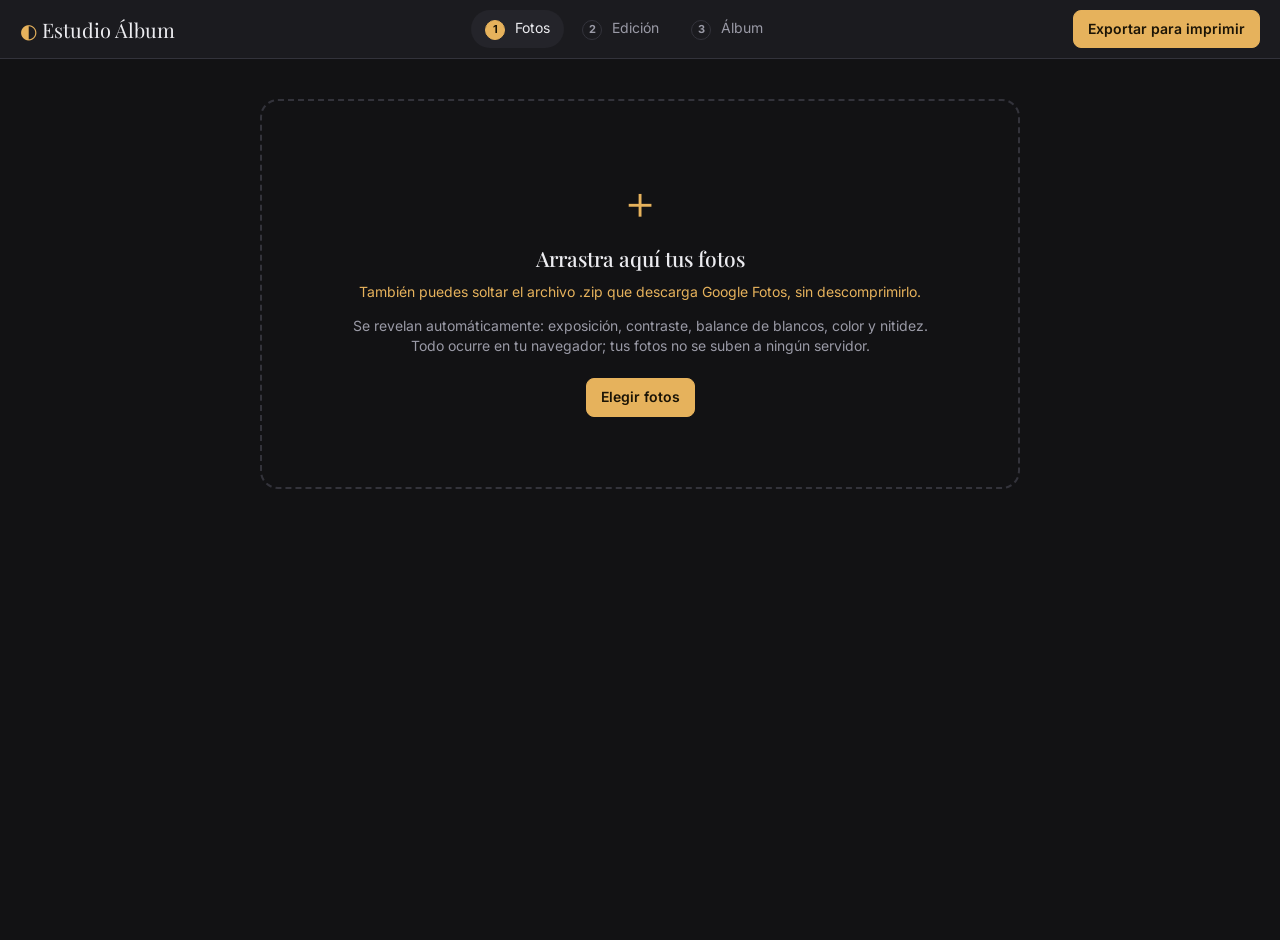
<file: index.html>
<!doctype html>
<html lang="es">
<head>
  <meta charset="utf-8">
  <meta name="viewport" content="width=device-width, initial-scale=1">
  <title>Estudio Álbum</title>
  <meta name="description" content="Mejora tus fotos automáticamente como un diseñador profesional y crea un álbum listo para imprimir.">
  <link rel="preconnect" href="https://fonts.googleapis.com">
  <link rel="preconnect" href="https://fonts.gstatic.com" crossorigin>
  <link href="https://fonts.googleapis.com/css2?family=Inter:wght@400;500;600&family=Playfair+Display:ital,wght@0,400;0,500;0,600;1,400&display=swap" rel="stylesheet">
  <link rel="stylesheet" href="css/styles.css">
</head>
<body>
  <header class="topbar">
    <div class="brand"><span class="logo">◐</span> Estudio Álbum</div>
    <nav class="steps" id="steps">
      <button data-view="photos" class="active"><b>1</b> Fotos</button>
      <button data-view="edit"><b>2</b> Edición</button>
      <button data-view="album"><b>3</b> Álbum</button>
    </nav>
    <button id="exportBtn" class="btn primary">Exportar para imprimir</button>
  </header>

  <main>
    <!-- 1 · FOTOS -->
    <section id="view-photos" class="view active">
      <div id="dropzone" class="dropzone">
        <div class="dz-inner">
          <div class="dz-icon">＋</div>
          <h1>Arrastra aquí tus fotos</h1>
          <p class="dz-note">También puedes soltar el archivo .zip que descarga Google Fotos, sin descomprimirlo.</p>
          <p>Se revelan automáticamente: exposición, contraste, balance de blancos, color y nitidez.<br>
            Todo ocurre en tu navegador; tus fotos no se suben a ningún servidor.</p>
          <label class="btn primary">Elegir fotos
            <input id="fileInput" type="file" accept="image/*,.zip,application/zip" multiple hidden>
          </label>
        </div>
      </div>

      <div id="library" class="library hidden">
        <div class="toolbar">
          <span id="photoCount" class="muted"></span>
          <label class="field-inline">Estilo para todas
            <select id="globalStyle"></select>
          </label>
          <button id="applyStyleAll" class="btn">Aplicar</button>
          <label class="field-inline">Ordenar
            <select id="sortSelect">
              <option value="date">Por fecha</option>
              <option value="name">Por nombre</option>
              <option value="score">Mejores primero</option>
            </select>
          </label>
          <label class="switch"><input type="checkbox" id="showOriginal"> Ver originales</label>
          <span class="spacer"></span>
          <label class="btn">Añadir fotos
            <input id="fileInput2" type="file" accept="image/*,.zip,application/zip" multiple hidden>
          </label>
          <button id="toAlbum" class="btn primary">Crear álbum →</button>
        </div>
        <div id="photoGrid" class="grid"></div>
      </div>
    </section>

    <!-- 2 · EDICIÓN -->
    <section id="view-edit" class="view">
      <div class="editor">
        <div class="stage">
          <div class="stage-bar">
            <button id="prevPhoto" class="btn icon" title="Anterior (←)">‹</button>
            <span id="editName" class="edit-name"></span>
            <button id="nextPhoto" class="btn icon" title="Siguiente (→)">›</button>
            <span class="spacer"></span>
            <label class="switch"><input type="checkbox" id="compareToggle" checked> Antes / después</label>
            <button id="focusToggle" class="btn" title="Haz clic en la foto para marcar lo más importante; el álbum encuadrará alrededor de ese punto">◎ Punto de interés</button>
          </div>
          <div class="canvas-wrap" id="canvasWrap">
            <div class="compare" id="compare">
              <canvas id="afterCanvas"></canvas>
              <canvas id="beforeCanvas"></canvas>
              <div class="divider" id="divider"><span>◂ ▸</span></div>
              <div class="tag tag-before">Original</div>
              <div class="tag tag-after">Mejorada</div>
              <div class="focus-marker" id="focusMarker"></div>
            </div>
            <div id="editEmpty" class="empty">Añade fotos en el paso 1 para editarlas.</div>
          </div>
          <div class="filmstrip" id="filmstrip"></div>
        </div>
        <aside class="panel">
          <h3>Estilo</h3>
          <div class="chips" id="styleChips"></div>
          <div id="sliders"></div>
          <div class="panel-actions">
            <button id="resetAdj" class="btn">Restablecer</button>
            <button id="copyAdj" class="btn">Aplicar a todas</button>
            <button id="downloadPhoto" class="btn primary wide">Descargar en alta resolución</button>
          </div>
        </aside>
      </div>
    </section>

    <!-- 3 · ÁLBUM -->
    <section id="view-album" class="view">
      <div class="album-layout">
        <aside class="panel">
          <h3>Portada</h3>
          <label class="field">Título <input id="setTitle" type="text"></label>
          <label class="field">Subtítulo / fecha <input id="setSubtitle" type="text" placeholder="Verano 2026"></label>
          <label class="field">Diseño de portada
            <select id="setCoverStyle">
              <option value="overlay">Foto a sangre con título</option>
              <option value="classic">Clásica (foto + título debajo)</option>
            </select>
          </label>
          <h3>Formato</h3>
          <label class="field">Tamaño <select id="setSize"></select></label>
          <label class="field">Fondo</label>
          <div class="swatches" id="themeSwatches"></div>
          <label class="field">Márgenes <span id="marginVal" class="muted"></span>
            <input id="setMargin" type="range" min="0" max="30" step="1">
          </label>
          <label class="field">Separación entre fotos <span id="gutterVal" class="muted"></span>
            <input id="setGutter" type="range" min="0" max="12" step="0.5">
          </label>
          <div class="panel-actions">
            <button id="autoLayout" class="btn primary wide">✦ Diseñar automáticamente</button>
            <button id="addPage" class="btn wide">+ Añadir página</button>
          </div>
          <p class="hint">Arrastra fotos desde la bandeja inferior a cualquier hueco, o entre huecos para intercambiarlas. Doble clic en una foto para editarla.</p>
        </aside>
        <div class="album-main">
          <div id="pages" class="pages"></div>
          <div class="tray-wrap">
            <div class="tray-title">Bandeja de fotos <span id="unusedInfo" class="muted"></span></div>
            <div class="tray" id="tray"></div>
          </div>
        </div>
      </div>
    </section>
  </main>

  <dialog id="exportDialog">
    <form method="dialog" class="dialog">
      <h2>Exportar para imprimir</h2>
      <label class="field">Formato
        <select id="expFormat">
          <option value="pdf">PDF para imprenta (recomendado)</option>
          <option value="jpg">Una imagen JPG por página</option>
        </select>
      </label>
      <label class="field">Resolución
        <select id="expDpi">
          <option value="300">300 ppp · calidad fotográfica</option>
          <option value="200">200 ppp · archivo más ligero</option>
        </select>
      </label>
      <label class="switch"><input type="checkbox" id="expBleed" checked> Incluir sangrado de 3 mm (lo piden la mayoría de imprentas)</label>
      <p id="expInfo" class="muted"></p>
      <div class="dialog-actions">
        <button value="cancel" class="btn">Cancelar</button>
        <button id="expGo" value="ok" class="btn primary">Exportar</button>
      </div>
    </form>
  </dialog>

  <div id="busy" class="busy hidden">
    <div class="busy-box">
      <div id="busyMsg">Procesando…</div>
      <div class="progress"><div id="busyBar"></div></div>
    </div>
  </div>
  <div id="toast" class="toast"></div>

  <script src="js/enhance.js"></script>
  <script src="js/album.js"></script>
  <script src="js/pdf.js"></script>
  <script src="js/zip.js"></script>
  <script src="js/app.js"></script>
</body>
</html>
</file>
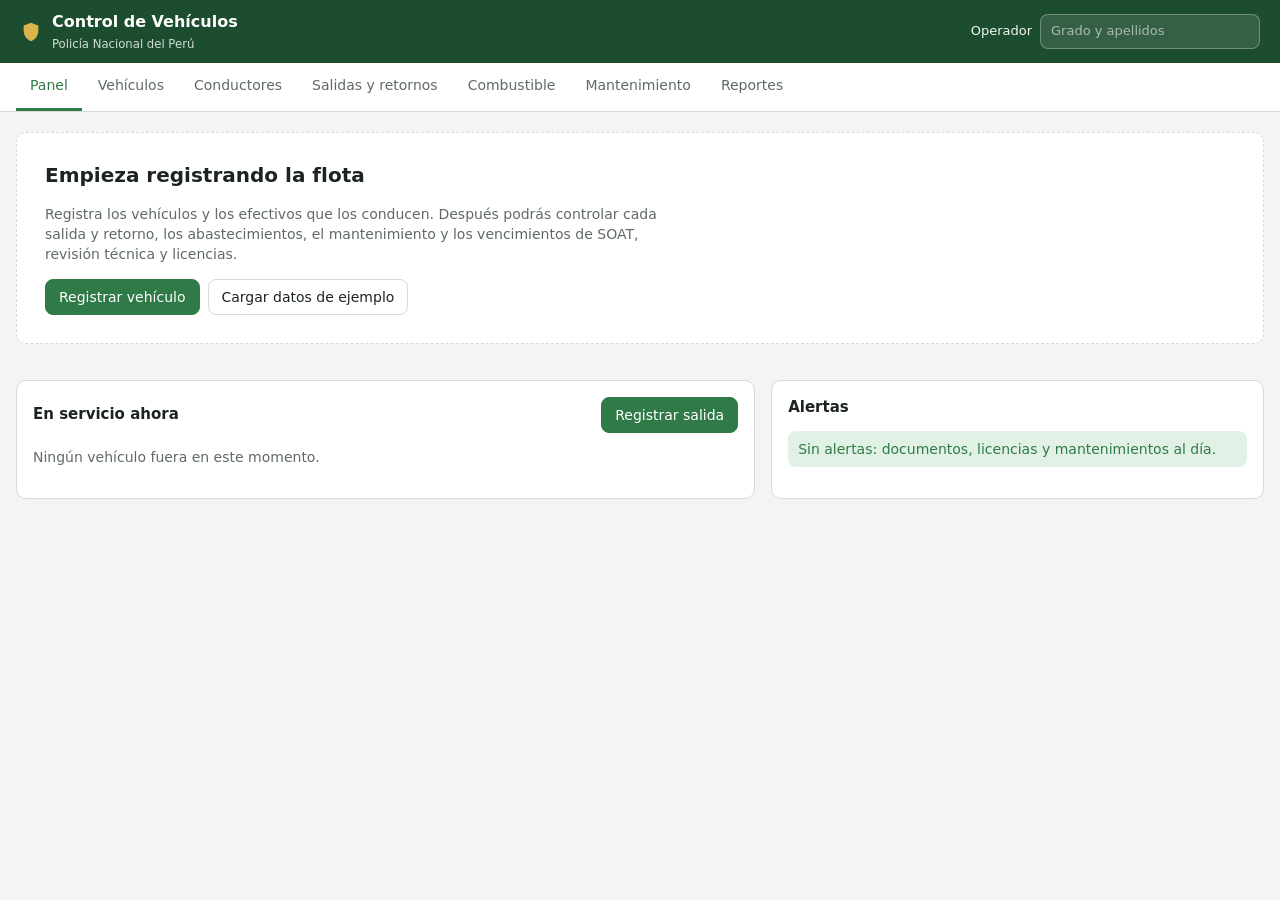
<file: control-vehiculos/index.html>
<!doctype html>
<html lang="es">
<head>
  <meta charset="utf-8">
  <meta name="viewport" content="width=device-width, initial-scale=1">
  <title>Control de Vehículos PNP</title>
  <meta name="description" content="Control de la flota vehicular policial: vehículos, conductores, salidas y retornos, combustible, mantenimiento y alertas de vencimiento.">
  <link rel="stylesheet" href="css/styles.css">
</head>
<body>
  <header class="topbar">
    <div class="brand">
      <span class="logo" aria-hidden="true">
        <svg viewBox="0 0 24 24" width="22" height="22"><path d="M12 2 4 5v6c0 5 3.4 9.4 8 11 4.6-1.6 8-6 8-11V5l-8-3Z" fill="currentColor"/></svg>
      </span>
      <div>
        <strong>Control de Vehículos</strong>
        <small>Policía Nacional del Perú</small>
      </div>
    </div>
    <label class="operador">Operador
      <input id="operador" placeholder="Grado y apellidos" autocomplete="off">
    </label>
  </header>

  <nav class="tabs" id="tabs">
    <button data-view="panel" class="active">Panel</button>
    <button data-view="vehiculos">Vehículos</button>
    <button data-view="conductores">Conductores</button>
    <button data-view="salidas">Salidas y retornos</button>
    <button data-view="combustible">Combustible</button>
    <button data-view="mantenimiento">Mantenimiento</button>
    <button data-view="reportes">Reportes</button>
  </nav>

  <main>
    <div id="storageWarn" class="banner hidden">
      Este navegador no permite guardar datos: lo que registres se perderá al cerrar la página.
      Usa «Reportes → Copia de seguridad» para descargar tus datos.
    </div>

    <!-- PANEL -->
    <section id="view-panel" class="view active">
      <div id="empty" class="empty hidden">
        <h1>Empieza registrando la flota</h1>
        <p>Registra los vehículos y los efectivos que los conducen. Después podrás controlar cada salida y
          retorno, los abastecimientos, el mantenimiento y los vencimientos de SOAT, revisión técnica y licencias.</p>
        <div class="row">
          <button class="btn primary" data-action="nuevo-vehiculo">Registrar vehículo</button>
          <button class="btn" id="demoBtn">Cargar datos de ejemplo</button>
        </div>
      </div>
      <div id="kpis" class="kpis"></div>
      <div class="cols">
        <div class="card">
          <div class="card-head"><h2>En servicio ahora</h2>
            <button class="btn primary" data-action="nueva-salida">Registrar salida</button></div>
          <div id="enServicio"></div>
        </div>
        <div class="card">
          <div class="card-head"><h2>Alertas</h2><span id="alertCount" class="muted"></span></div>
          <ul id="alertas" class="alerts"></ul>
        </div>
      </div>
    </section>

    <!-- VEHÍCULOS -->
    <section id="view-vehiculos" class="view">
      <div class="toolbar">
        <input type="search" id="qVeh" placeholder="Buscar placa, marca, unidad…">
        <select id="fEstado"><option value="">Todos los estados</option></select>
        <span class="spacer"></span>
        <button class="btn" data-export="vehiculos">Exportar CSV</button>
        <button class="btn primary" data-action="nuevo-vehiculo">Nuevo vehículo</button>
      </div>
      <div class="table-wrap"><table id="tVeh"></table></div>
    </section>

    <!-- CONDUCTORES -->
    <section id="view-conductores" class="view">
      <div class="toolbar">
        <input type="search" id="qCond" placeholder="Buscar CIP, apellidos, unidad…">
        <label class="switch"><input type="checkbox" id="fInactivos"> Mostrar inactivos</label>
        <span class="spacer"></span>
        <button class="btn" data-export="conductores">Exportar CSV</button>
        <button class="btn primary" data-action="nuevo-conductor">Nuevo efectivo</button>
      </div>
      <div class="table-wrap"><table id="tCond"></table></div>
    </section>

    <!-- SALIDAS -->
    <section id="view-salidas" class="view">
      <div class="toolbar">
        <input type="search" id="qMov" placeholder="Buscar placa, conductor, misión…">
        <select id="fMov">
          <option value="">Todas</option>
          <option value="abiertas">Sin retorno</option>
          <option value="cerradas">Con retorno</option>
        </select>
        <span class="spacer"></span>
        <button class="btn" data-export="movimientos">Exportar CSV</button>
        <button class="btn primary" data-action="nueva-salida">Registrar salida</button>
      </div>
      <div class="table-wrap"><table id="tMov"></table></div>
    </section>

    <!-- COMBUSTIBLE -->
    <section id="view-combustible" class="view">
      <div class="toolbar">
        <input type="search" id="qComb" placeholder="Buscar placa, vale, grifo…">
        <span class="spacer"></span>
        <button class="btn" data-export="combustible">Exportar CSV</button>
        <button class="btn primary" data-action="nuevo-combustible">Registrar abastecimiento</button>
      </div>
      <div class="table-wrap"><table id="tComb"></table></div>
    </section>

    <!-- MANTENIMIENTO -->
    <section id="view-mantenimiento" class="view">
      <div class="toolbar">
        <input type="search" id="qMant" placeholder="Buscar placa, taller, trabajo…">
        <span class="spacer"></span>
        <button class="btn" data-export="mantenimientos">Exportar CSV</button>
        <button class="btn primary" data-action="nuevo-mantenimiento">Registrar mantenimiento</button>
      </div>
      <div class="table-wrap"><table id="tMant"></table></div>
    </section>

    <!-- REPORTES -->
    <section id="view-reportes" class="view">
      <div class="card">
        <div class="card-head"><h2>Uso de la flota por periodo</h2></div>
        <div class="toolbar">
          <label class="field-inline">Desde <input type="date" id="rDesde"></label>
          <label class="field-inline">Hasta <input type="date" id="rHasta"></label>
          <span class="spacer"></span>
          <button class="btn" id="rCsv">Exportar CSV</button>
          <button class="btn" id="rPrint">Imprimir</button>
        </div>
        <div class="table-wrap"><table id="tRep"></table></div>
      </div>

      <div class="cols">
        <div class="card">
          <div class="card-head"><h2>Parámetros</h2></div>
          <form id="cfgForm" class="form-grid">
            <label>Mantenimiento preventivo cada (km)<input type="number" name="intervaloMantKm" min="500" step="500"></label>
            <label>Avisar vencimientos con (días)<input type="number" name="diasAviso" min="1" max="180"></label>
            <label>Alertar salidas abiertas de más de (horas)<input type="number" name="horasSalidaMax" min="1" max="72"></label>
            <div class="full"><button class="btn primary">Guardar parámetros</button></div>
          </form>
        </div>
        <div class="card">
          <div class="card-head"><h2>Copia de seguridad</h2></div>
          <p class="muted">Los datos se guardan solo en este navegador. Descarga una copia con frecuencia
            y restáurala para pasar los datos a otro equipo.</p>
          <div class="row">
            <button class="btn primary" id="backupBtn">Descargar copia (.json)</button>
            <label class="btn">Restaurar copia
              <input type="file" id="restoreInput" accept=".json,application/json" hidden>
            </label>
            <button class="btn danger" id="wipeBtn">Borrar todos los datos</button>
          </div>
        </div>
      </div>

      <div class="card">
        <div class="card-head"><h2>Bitácora</h2><button class="btn" data-export="bitacora">Exportar CSV</button></div>
        <div class="table-wrap short"><table id="tLog"></table></div>
      </div>
    </section>
  </main>

  <dialog id="dlg">
    <form id="dlgForm" method="dialog">
      <header><h2 id="dlgTitle"></h2><button type="button" class="btn icon" id="dlgClose" aria-label="Cerrar">✕</button></header>
      <div id="dlgBody" class="form-grid"></div>
      <div id="dlgError" class="error hidden" role="alert"></div>
      <footer>
        <span id="dlgExtra"></span>
        <span class="spacer"></span>
        <button type="button" class="btn" id="dlgCancel">Cancelar</button>
        <button class="btn primary" id="dlgOk">Guardar</button>
      </footer>
    </form>
  </dialog>

  <div id="printArea" class="print-area"></div>
  <div id="toast" class="toast hidden" role="status"></div>

  <script src="js/flota.js"></script>
  <script src="js/app.js"></script>
</body>
</html>
</file>
<file: css/styles.css>
:root {
  color-scheme: dark;
  --bg: #121214;
  --surface: #1b1b1f;
  --surface-2: #24242a;
  --border: #33333b;
  --text: #ececf0;
  --muted: #9a9aa6;
  --accent: #e6b25c;
  --accent-ink: #1b1406;
  --danger: #e2635a;
  --radius: 10px;
  --font: Inter, "Helvetica Neue", Arial, sans-serif;
  --serif: "Playfair Display", Georgia, serif;
}

* { box-sizing: border-box; }
html, body { height: 100%; }
body {
  height: 100%;
  margin: 0;
  background: var(--bg);
  color: var(--text);
  font: 14px/1.45 var(--font);
  display: flex;
  flex-direction: column;
}
.hidden { display: none !important; }
.muted { color: var(--muted); }
.spacer { flex: 1; }

/* Barra superior */
.topbar {
  display: flex; align-items: center; gap: 24px;
  padding: 10px 20px;
  border-bottom: 1px solid var(--border);
  background: var(--surface);
  position: sticky; top: 0; z-index: 20;
}
.brand { font-family: var(--serif); font-size: 20px; white-space: nowrap; }
.logo { color: var(--accent); }
.steps { display: flex; gap: 4px; flex: 1; justify-content: center; }
.steps button {
  background: none; border: 0; color: var(--muted); font: inherit;
  padding: 8px 14px; border-radius: 999px; cursor: pointer;
}
.steps button b {
  display: inline-grid; place-items: center; width: 20px; height: 20px; margin-right: 6px;
  border-radius: 50%; border: 1px solid var(--border); font-size: 11px;
}
.steps button.active { color: var(--text); background: var(--surface-2); }
.steps button.active b { background: var(--accent); color: var(--accent-ink); border-color: var(--accent); }

/* Botones y campos */
.btn {
  display: inline-flex; align-items: center; justify-content: center; gap: 6px;
  background: var(--surface-2); color: var(--text);
  border: 1px solid var(--border); border-radius: 8px;
  padding: 8px 14px; font: inherit; cursor: pointer; white-space: nowrap;
}
.btn:hover { border-color: #55555f; }
.btn.primary { background: var(--accent); color: var(--accent-ink); border-color: var(--accent); font-weight: 600; }
.btn.primary:hover { filter: brightness(1.06); }
.btn.icon { width: 34px; padding: 6px 0; font-size: 18px; }
.btn.wide { width: 100%; }
.btn.active { border-color: var(--accent); color: var(--accent); }
select, input[type=text] {
  background: var(--surface-2); color: var(--text);
  border: 1px solid var(--border); border-radius: 8px;
  padding: 7px 10px; font: inherit;
}
input[type=range] { width: 100%; accent-color: var(--accent); }
.field { display: flex; flex-direction: column; gap: 6px; margin-bottom: 12px; color: var(--muted); font-size: 13px; }
.field input, .field select { color: var(--text); }
.field-inline { display: inline-flex; align-items: center; gap: 8px; color: var(--muted); }
.switch { display: inline-flex; align-items: center; gap: 8px; cursor: pointer; color: var(--muted); }
.switch input { accent-color: var(--accent); }

main { flex: 1; min-height: 0; }
.view { display: none; height: 100%; }
.view.active { display: block; }

/* 1 · Fotos */
.dropzone {
  margin: 40px auto; max-width: 760px;
  border: 2px dashed var(--border); border-radius: 18px;
  padding: 70px 30px; text-align: center; transition: .2s;
}
.dropzone.drag, body.dragging .library .grid { border-color: var(--accent); background: rgba(230,178,92,.06); }
.dz-icon { font-size: 44px; color: var(--accent); }
.dropzone h1 { font-family: var(--serif); font-weight: 500; margin: 8px 0; }
.dropzone p { color: var(--muted); margin: 0 0 22px; }
.dropzone .dz-note { color: var(--accent); margin-bottom: 14px; }
.library { padding: 16px 20px 40px; }
.toolbar { display: flex; flex-wrap: wrap; align-items: center; gap: 12px; margin-bottom: 16px; }
.grid {
  display: grid; gap: 14px;
  grid-template-columns: repeat(auto-fill, minmax(210px, 1fr));
  border: 2px dashed transparent; border-radius: 14px;
}
.card {
  background: var(--surface); border: 1px solid var(--border); border-radius: var(--radius);
  overflow: hidden; position: relative; cursor: pointer;
}
.card img { width: 100%; aspect-ratio: 4/3; object-fit: cover; display: block; background: #000; }
.card .meta { display: flex; align-items: center; gap: 6px; padding: 8px 10px; font-size: 12px; }
.card .meta span { overflow: hidden; text-overflow: ellipsis; white-space: nowrap; flex: 1; color: var(--muted); }
.card .del {
  position: absolute; top: 8px; right: 8px; width: 28px; height: 28px; border-radius: 50%;
  border: 0; background: rgba(0,0,0,.6); color: #fff; cursor: pointer; opacity: 0; transition: .15s;
}
.card:hover .del { opacity: 1; }
.badge { font-size: 11px; padding: 2px 7px; border-radius: 999px; background: var(--surface-2); color: var(--muted); white-space: nowrap; }
.badge.warn { background: rgba(226,99,90,.18); color: #ff9a92; }
.badge.good { background: rgba(230,178,92,.18); color: var(--accent); }

/* 2 · Edición */
.editor { display: grid; grid-template-columns: 1fr 320px; height: calc(100vh - 57px); }
.stage { display: flex; flex-direction: column; min-width: 0; min-height: 0; }
.stage-bar { display: flex; align-items: center; gap: 10px; padding: 10px 16px; border-bottom: 1px solid var(--border); }
.edit-name { max-width: 40%; overflow: hidden; text-overflow: ellipsis; white-space: nowrap; }
.canvas-wrap { flex: 1; min-height: 0; display: grid; place-items: center; padding: 16px; position: relative; }
.compare { position: relative; line-height: 0; user-select: none; touch-action: none; }
.compare canvas { max-width: 100%; max-height: calc(100vh - 57px - 56px - 110px - 32px); display: block; box-shadow: 0 10px 40px rgba(0,0,0,.5); }
#beforeCanvas { position: absolute; inset: 0; width: 100%; height: 100%; }
.divider { position: absolute; top: 0; bottom: 0; width: 2px; background: #fff; transform: translateX(-1px); cursor: ew-resize; }
.divider span {
  position: absolute; top: 50%; left: 50%; transform: translate(-50%,-50%);
  background: #fff; color: #111; font-size: 11px; line-height: 1; padding: 7px 8px; border-radius: 999px; white-space: nowrap;
}
.tag { position: absolute; top: 10px; font-size: 11px; line-height: 1; padding: 5px 8px; border-radius: 6px; background: rgba(0,0,0,.55); color: #fff; }
.tag-before { left: 10px; }
.tag-after { right: 10px; }
.compare.no-compare #beforeCanvas, .compare.no-compare .divider, .compare.no-compare .tag { display: none; }
.compare.focus-mode { cursor: crosshair; }
.compare.focus-mode .divider { pointer-events: none; }
.focus-marker {
  position: absolute; width: 26px; height: 26px; margin: -13px 0 0 -13px; border-radius: 50%;
  border: 2px solid var(--accent); box-shadow: 0 0 0 2px rgba(0,0,0,.4); display: none; pointer-events: none;
}
.compare.focus-mode .focus-marker { display: block; }
.empty { color: var(--muted); }
.filmstrip { display: flex; gap: 8px; overflow-x: auto; padding: 10px 16px; border-top: 1px solid var(--border); height: 92px; }
.filmstrip img { height: 70px; aspect-ratio: 1; object-fit: cover; border-radius: 6px; cursor: pointer; opacity: .6; border: 2px solid transparent; }
.filmstrip img.active { opacity: 1; border-color: var(--accent); }

.panel { background: var(--surface); border-left: 1px solid var(--border); padding: 16px 18px; overflow-y: auto; }
.panel h3 { font-size: 11px; letter-spacing: .12em; text-transform: uppercase; color: var(--muted); margin: 18px 0 10px; font-weight: 600; }
.panel > h3:first-child { margin-top: 0; }
.chips { display: flex; flex-wrap: wrap; gap: 6px; }
.chip { background: var(--surface-2); border: 1px solid var(--border); color: var(--text); border-radius: 999px; padding: 5px 11px; font: inherit; font-size: 12px; cursor: pointer; }
.chip.active { background: var(--accent); color: var(--accent-ink); border-color: var(--accent); }
.slider { margin-bottom: 10px; }
.slider .row { display: flex; justify-content: space-between; font-size: 12px; color: var(--muted); }
.slider .row b { color: var(--text); font-weight: 500; font-variant-numeric: tabular-nums; }
.panel-actions { display: flex; flex-wrap: wrap; gap: 8px; margin-top: 18px; }
.panel-actions .btn:not(.wide) { flex: 1; }
.hint { color: var(--muted); font-size: 12px; margin-top: 16px; }

/* 3 · Álbum */
.album-layout { display: grid; grid-template-columns: 290px 1fr; height: calc(100vh - 57px); }
.album-layout > .panel { border-left: 0; border-right: 1px solid var(--border); }
.album-main { display: flex; flex-direction: column; min-width: 0; min-height: 0; }
.pages {
  flex: 1; overflow-y: auto; padding: 24px;
  display: flex; flex-wrap: wrap; gap: 28px; align-content: flex-start;
}
.page-card { display: flex; flex-direction: column; gap: 8px; }
.page-head { display: flex; align-items: center; gap: 6px; font-size: 12px; color: var(--muted); min-height: 26px; }
.page-head .title { flex: 1; }
.page-head button { background: none; border: 0; color: var(--muted); cursor: pointer; font-size: 14px; padding: 2px 5px; border-radius: 4px; }
.page-head button:hover { color: var(--text); background: var(--surface-2); }
.page-box { position: relative; box-shadow: 0 8px 30px rgba(0,0,0,.45); }
.page-box canvas { display: block; width: 100%; height: 100%; }
.slot { position: absolute; outline: 2px solid transparent; outline-offset: -2px; transition: outline-color .1s; }
.slot:hover { outline-color: rgba(230,178,92,.6); }
.slot.over { outline-color: var(--accent); background: rgba(230,178,92,.2); }
.slot .slot-actions { position: absolute; top: 4px; right: 4px; display: none; gap: 4px; }
.slot:hover .slot-actions { display: flex; }
.slot-actions button { width: 24px; height: 24px; border-radius: 50%; border: 0; background: rgba(0,0,0,.65); color: #fff; cursor: pointer; font-size: 12px; }
.slot .lowres { position: absolute; left: 4px; bottom: 4px; font-size: 10px; line-height: 1; padding: 4px 6px; border-radius: 4px; background: rgba(226,99,90,.9); color: #fff; }
.page-tools { display: flex; gap: 6px; }
.page-tools select { flex: 0 0 auto; max-width: 48%; font-size: 12px; padding: 5px 6px; }
.page-tools input { flex: 1; min-width: 0; font-size: 12px; padding: 5px 8px; }
.tray-wrap { border-top: 1px solid var(--border); background: var(--surface); padding: 8px 16px 12px; }
.tray-title { font-size: 12px; margin-bottom: 6px; }
.tray { display: flex; gap: 8px; overflow-x: auto; }
.tray-item { position: relative; flex: 0 0 auto; }
.tray-item img { height: 64px; width: 64px; object-fit: cover; border-radius: 6px; cursor: grab; display: block; }
.tray-item.used img { opacity: .45; }
.tray-item .count { position: absolute; right: 3px; bottom: 3px; font-size: 10px; background: rgba(0,0,0,.7); color: #fff; padding: 1px 5px; border-radius: 999px; }
.tray-item:not(.used)::after { content: ''; position: absolute; top: 4px; right: 4px; width: 8px; height: 8px; border-radius: 50%; background: var(--accent); }
.swatches { display: flex; gap: 8px; margin: -4px 0 14px; }
.swatch { width: 30px; height: 30px; border-radius: 50%; border: 2px solid var(--border); cursor: pointer; }
.swatch.active { border-color: var(--accent); box-shadow: 0 0 0 2px var(--surface), 0 0 0 4px var(--accent); }

/* Diálogo, progreso, avisos */
dialog { background: var(--surface); color: var(--text); border: 1px solid var(--border); border-radius: 14px; padding: 0; width: min(460px, 92vw); }
dialog::backdrop { background: rgba(0,0,0,.6); }
.dialog { padding: 22px 24px; display: flex; flex-direction: column; gap: 6px; }
.dialog h2 { font-family: var(--serif); font-weight: 500; margin: 0 0 12px; }
.dialog-actions { display: flex; justify-content: flex-end; gap: 8px; margin-top: 12px; }
.busy { position: fixed; inset: 0; background: rgba(0,0,0,.65); display: grid; place-items: center; z-index: 100; }
.busy-box { background: var(--surface); border: 1px solid var(--border); border-radius: 14px; padding: 22px 26px; width: min(420px, 90vw); }
.progress { height: 6px; background: var(--surface-2); border-radius: 999px; overflow: hidden; margin-top: 14px; }
.progress div { height: 100%; width: 0; background: var(--accent); transition: width .2s; }
.toast {
  position: fixed; left: 50%; bottom: 24px; transform: translate(-50%, 20px);
  background: #2c2c33; border: 1px solid var(--border); color: var(--text);
  padding: 10px 16px; border-radius: 10px; opacity: 0; pointer-events: none; transition: .25s; z-index: 200; max-width: 90vw;
}
.toast.show { opacity: 1; transform: translate(-50%, 0); }

@media (max-width: 900px) {
  .topbar { flex-wrap: wrap; gap: 10px; padding: 10px 16px; }
  .steps { order: 3; width: 100%; }
  .editor, .album-layout { grid-template-columns: 1fr; height: auto; }
  .panel { border: 0; border-top: 1px solid var(--border); }
  .album-layout > .panel { border-right: 0; }
  .compare canvas { max-height: 60vh; }
  .pages { padding: 16px; }
}
</file>
<file: control-vehiculos/css/styles.css>
:root {
  --bg: #f3f5f2;
  --surface: #ffffff;
  --surface-2: #eef1ec;
  --border: #d6dcd3;
  --text: #1c2420;
  --muted: #5f6b63;
  --brand: #1d4d2f;
  --brand-ink: #ffffff;
  --accent: #2f7a47;
  --ok: #2f7a47;
  --ok-bg: #e2f1e6;
  --warn: #8a5a00;
  --warn-bg: #fdf0d5;
  --bad: #b3261e;
  --bad-bg: #fbe3e1;
  --info: #2c5d8a;
  --info-bg: #e2ecf6;
  --radius: 10px;
  --font: system-ui, -apple-system, "Segoe UI", Roboto, Arial, sans-serif;
}
@media (prefers-color-scheme: dark) {
  :root {
    --bg: #111513;
    --surface: #1a201c;
    --surface-2: #232b26;
    --border: #334038;
    --text: #e6ece8;
    --muted: #9aa8a0;
    --brand: #173d25;
    --accent: #5cb87a;
    --ok: #7fd09a;
    --ok-bg: #1e3526;
    --warn: #f0c060;
    --warn-bg: #3a2f14;
    --bad: #f28b82;
    --bad-bg: #3d1f1d;
    --info: #8ab8e6;
    --info-bg: #1b2b3b;
  }
}

* { box-sizing: border-box; }
body {
  margin: 0;
  background: var(--bg);
  color: var(--text);
  font: 14px/1.45 var(--font);
}
h1, h2 { margin: 0; font-weight: 600; }
h2 { font-size: 15px; }
.hidden { display: none !important; }
.muted { color: var(--muted); }
.spacer { flex: 1; }
.row { display: flex; gap: 8px; flex-wrap: wrap; align-items: center; }

/* Cabecera */
.topbar {
  display: flex; align-items: center; gap: 16px; flex-wrap: wrap;
  padding: 10px 20px;
  background: var(--brand); color: var(--brand-ink);
}
.brand { display: flex; align-items: center; gap: 10px; }
.brand strong { display: block; font-size: 16px; }
.brand small { opacity: .8; }
.logo { color: #d9b44a; display: grid; }
.operador { margin-left: auto; display: flex; align-items: center; gap: 8px; font-size: 13px; opacity: .95; }
.operador input { background: rgba(255,255,255,.12); color: inherit; border-color: rgba(255,255,255,.3); width: 220px; }
.operador input::placeholder { color: rgba(255,255,255,.6); }

.tabs {
  display: flex; gap: 2px; overflow-x: auto;
  padding: 0 16px; background: var(--surface); border-bottom: 1px solid var(--border);
  position: sticky; top: 0; z-index: 10;
}
.tabs button {
  background: none; border: 0; border-bottom: 3px solid transparent;
  color: var(--muted); font: inherit; font-weight: 500;
  padding: 12px 14px; cursor: pointer; white-space: nowrap;
}
.tabs button:hover { color: var(--text); }
.tabs button.active { color: var(--accent); border-bottom-color: var(--accent); }
.tabs .count { display: inline-block; min-width: 18px; margin-left: 6px; padding: 0 5px; border-radius: 9px; background: var(--bad); color: #fff; font-size: 11px; }

main { max-width: 1320px; margin: 0 auto; padding: 20px 16px 60px; }
.view { display: none; }
.view.active { display: block; }

/* Controles */
.btn {
  display: inline-flex; align-items: center; justify-content: center; gap: 6px;
  background: var(--surface); color: var(--text);
  border: 1px solid var(--border); border-radius: 8px;
  padding: 7px 13px; font: inherit; cursor: pointer; white-space: nowrap;
}
.btn:hover { background: var(--surface-2); }
.btn.primary { background: var(--accent); border-color: var(--accent); color: #fff; }
.btn.primary:hover { filter: brightness(1.08); }
.btn.danger { color: var(--bad); }
.btn.small { padding: 3px 9px; font-size: 13px; }
.btn.icon { padding: 4px 9px; }
input, select, textarea {
  font: inherit; color: var(--text); background: var(--surface);
  border: 1px solid var(--border); border-radius: 8px; padding: 7px 10px; min-width: 0;
}
input:focus, select:focus, textarea:focus, .btn:focus-visible { outline: 2px solid var(--accent); outline-offset: 1px; }
textarea { resize: vertical; min-height: 64px; }
.field-inline { display: inline-flex; align-items: center; gap: 6px; color: var(--muted); }
.switch { display: inline-flex; align-items: center; gap: 6px; color: var(--muted); cursor: pointer; }

.toolbar { display: flex; gap: 8px; flex-wrap: wrap; align-items: center; margin-bottom: 12px; }
.toolbar input[type=search] { width: 280px; max-width: 100%; }

.banner { background: var(--warn-bg); color: var(--warn); padding: 10px 14px; border-radius: var(--radius); margin-bottom: 16px; }

/* Panel */
.empty { background: var(--surface); border: 1px dashed var(--border); border-radius: var(--radius); padding: 28px; margin-bottom: 20px; }
.empty h1 { font-size: 20px; margin-bottom: 8px; }
.empty p { max-width: 640px; color: var(--muted); }
.kpis { display: grid; grid-template-columns: repeat(auto-fit, minmax(150px, 1fr)); gap: 12px; margin-bottom: 16px; }
.kpi { background: var(--surface); border: 1px solid var(--border); border-radius: var(--radius); padding: 14px 16px; }
.kpi b { display: block; font-size: 26px; font-weight: 600; font-variant-numeric: tabular-nums; }
.kpi span { color: var(--muted); font-size: 13px; }
.kpi.ok b { color: var(--ok); }
.kpi.warn b { color: var(--warn); }
.kpi.bad b { color: var(--bad); }
.kpi.info b { color: var(--info); }

.cols { display: grid; grid-template-columns: 3fr 2fr; gap: 16px; }
@media (max-width: 900px) { .cols { grid-template-columns: 1fr; } }
.card { background: var(--surface); border: 1px solid var(--border); border-radius: var(--radius); padding: 16px; margin-bottom: 16px; min-width: 0; }
.card-head { display: flex; align-items: center; justify-content: space-between; gap: 8px; margin-bottom: 12px; }

.alerts { list-style: none; margin: 0; padding: 0; display: grid; gap: 6px; max-height: 520px; overflow: auto; }
.alerts li { padding: 8px 10px; border-radius: 8px; display: flex; gap: 8px; align-items: flex-start; cursor: pointer; }
.alerts li.critico { background: var(--bad-bg); color: var(--bad); }
.alerts li.aviso { background: var(--warn-bg); color: var(--warn); }
.alerts li .tag { font-size: 11px; font-weight: 700; text-transform: uppercase; letter-spacing: .03em; flex: none; padding-top: 1px; }
.alerts .none { cursor: default; background: var(--ok-bg); color: var(--ok); }

/* Tablas */
.table-wrap { overflow: auto; background: var(--surface); border: 1px solid var(--border); border-radius: var(--radius); }
.card .table-wrap { border: 0; border-radius: 0; }
.table-wrap.short { max-height: 360px; }
table { width: 100%; border-collapse: collapse; }
th, td { padding: 8px 10px; text-align: left; border-bottom: 1px solid var(--border); vertical-align: top; }
th { position: sticky; top: 0; background: var(--surface-2); font-size: 12px; font-weight: 600; color: var(--muted); text-transform: uppercase; letter-spacing: .03em; white-space: nowrap; }
tbody tr:hover { background: var(--surface-2); }
td.num, th.num { text-align: right; font-variant-numeric: tabular-nums; white-space: nowrap; }
td.nowrap { white-space: nowrap; }
td .sub { display: block; color: var(--muted); font-size: 12px; }
td.actions { white-space: nowrap; text-align: right; }
td.actions .btn + .btn { margin-left: 4px; }
td.empty-row { text-align: center; color: var(--muted); padding: 28px; }
tfoot td { font-weight: 600; background: var(--surface-2); }
.placa { font-family: ui-monospace, Menlo, Consolas, monospace; font-weight: 700; letter-spacing: .04em; white-space: nowrap; }

.badge { display: inline-block; padding: 2px 8px; border-radius: 999px; font-size: 12px; font-weight: 600; white-space: nowrap; }
.badge.ok { background: var(--ok-bg); color: var(--ok); }
.badge.warn { background: var(--warn-bg); color: var(--warn); }
.badge.bad { background: var(--bad-bg); color: var(--bad); }
.badge.info { background: var(--info-bg); color: var(--info); }
.badge.off { background: var(--surface-2); color: var(--muted); }
.due-bad { color: var(--bad); font-weight: 600; }
.due-warn { color: var(--warn); font-weight: 600; }

/* Diálogo */
dialog {
  border: 1px solid var(--border); border-radius: 14px; padding: 0;
  width: min(760px, calc(100vw - 32px)); max-height: calc(100vh - 40px);
  background: var(--surface); color: var(--text);
}
dialog::backdrop { background: rgba(10, 20, 14, .5); }
dialog form { display: flex; flex-direction: column; max-height: calc(100vh - 42px); }
dialog header, dialog footer { display: flex; align-items: center; gap: 8px; padding: 14px 18px; }
dialog header { border-bottom: 1px solid var(--border); justify-content: space-between; }
dialog footer { border-top: 1px solid var(--border); }
#dlgBody { padding: 16px 18px; overflow: auto; }
.form-grid { display: grid; grid-template-columns: repeat(2, minmax(0, 1fr)); gap: 12px 14px; }
.form-grid > label { display: flex; flex-direction: column; gap: 4px; font-size: 13px; color: var(--muted); }
.form-grid > label.check { flex-direction: row; align-items: center; gap: 8px; }
.form-grid > .full, .form-grid > label.full { grid-column: 1 / -1; }
.form-grid .hint { font-size: 12px; color: var(--muted); }
.form-grid .req::after { content: " *"; color: var(--bad); }
.form-grid h3 { grid-column: 1 / -1; margin: 6px 0 -4px; font-size: 13px; color: var(--accent); text-transform: uppercase; letter-spacing: .04em; }
@media (max-width: 560px) { .form-grid { grid-template-columns: 1fr; } }
.error { margin: 0 18px 4px; padding: 10px 12px; border-radius: 8px; background: var(--bad-bg); color: var(--bad); white-space: pre-line; }
.checklist { grid-column: 1 / -1; margin: 0; padding: 10px 12px 10px 30px; border-radius: 8px; background: var(--bad-bg); color: var(--bad); }
.checklist.ok { background: var(--ok-bg); color: var(--ok); list-style: none; padding-left: 12px; }

/* Ficha */
.ficha { grid-column: 1 / -1; display: grid; grid-template-columns: repeat(auto-fit, minmax(160px, 1fr)); gap: 8px 16px; }
.ficha div span { display: block; font-size: 12px; color: var(--muted); }
.ficha-hist { grid-column: 1 / -1; }
.ficha-hist table { font-size: 13px; }

.toast {
  position: fixed; left: 50%; bottom: 24px; transform: translateX(-50%);
  background: var(--text); color: var(--bg); padding: 10px 16px; border-radius: 8px;
  box-shadow: 0 6px 24px rgba(0,0,0,.25); z-index: 100; max-width: calc(100vw - 32px);
}

/* Impresión */
.print-area { display: none; }
@media print {
  body > *:not(.print-area) { display: none !important; }
  .print-area { display: block; color: #000; font: 12px/1.4 Arial, sans-serif; }
  .print-area h1 { font-size: 16px; text-align: center; margin-bottom: 2px; }
  .print-area .sub { text-align: center; margin: 0 0 14px; }
  .print-area table { border-collapse: collapse; width: 100%; margin-bottom: 12px; }
  .print-area th, .print-area td { border: 1px solid #000; padding: 5px 7px; position: static; background: none; color: #000; text-transform: none; font-size: 12px; }
  .print-area th { width: 28%; }
  .print-area .firmas { display: flex; justify-content: space-around; margin-top: 70px; text-align: center; }
  .print-area .firmas div { border-top: 1px solid #000; width: 32%; padding-top: 4px; }
  @page { margin: 15mm; }
}
</file>
